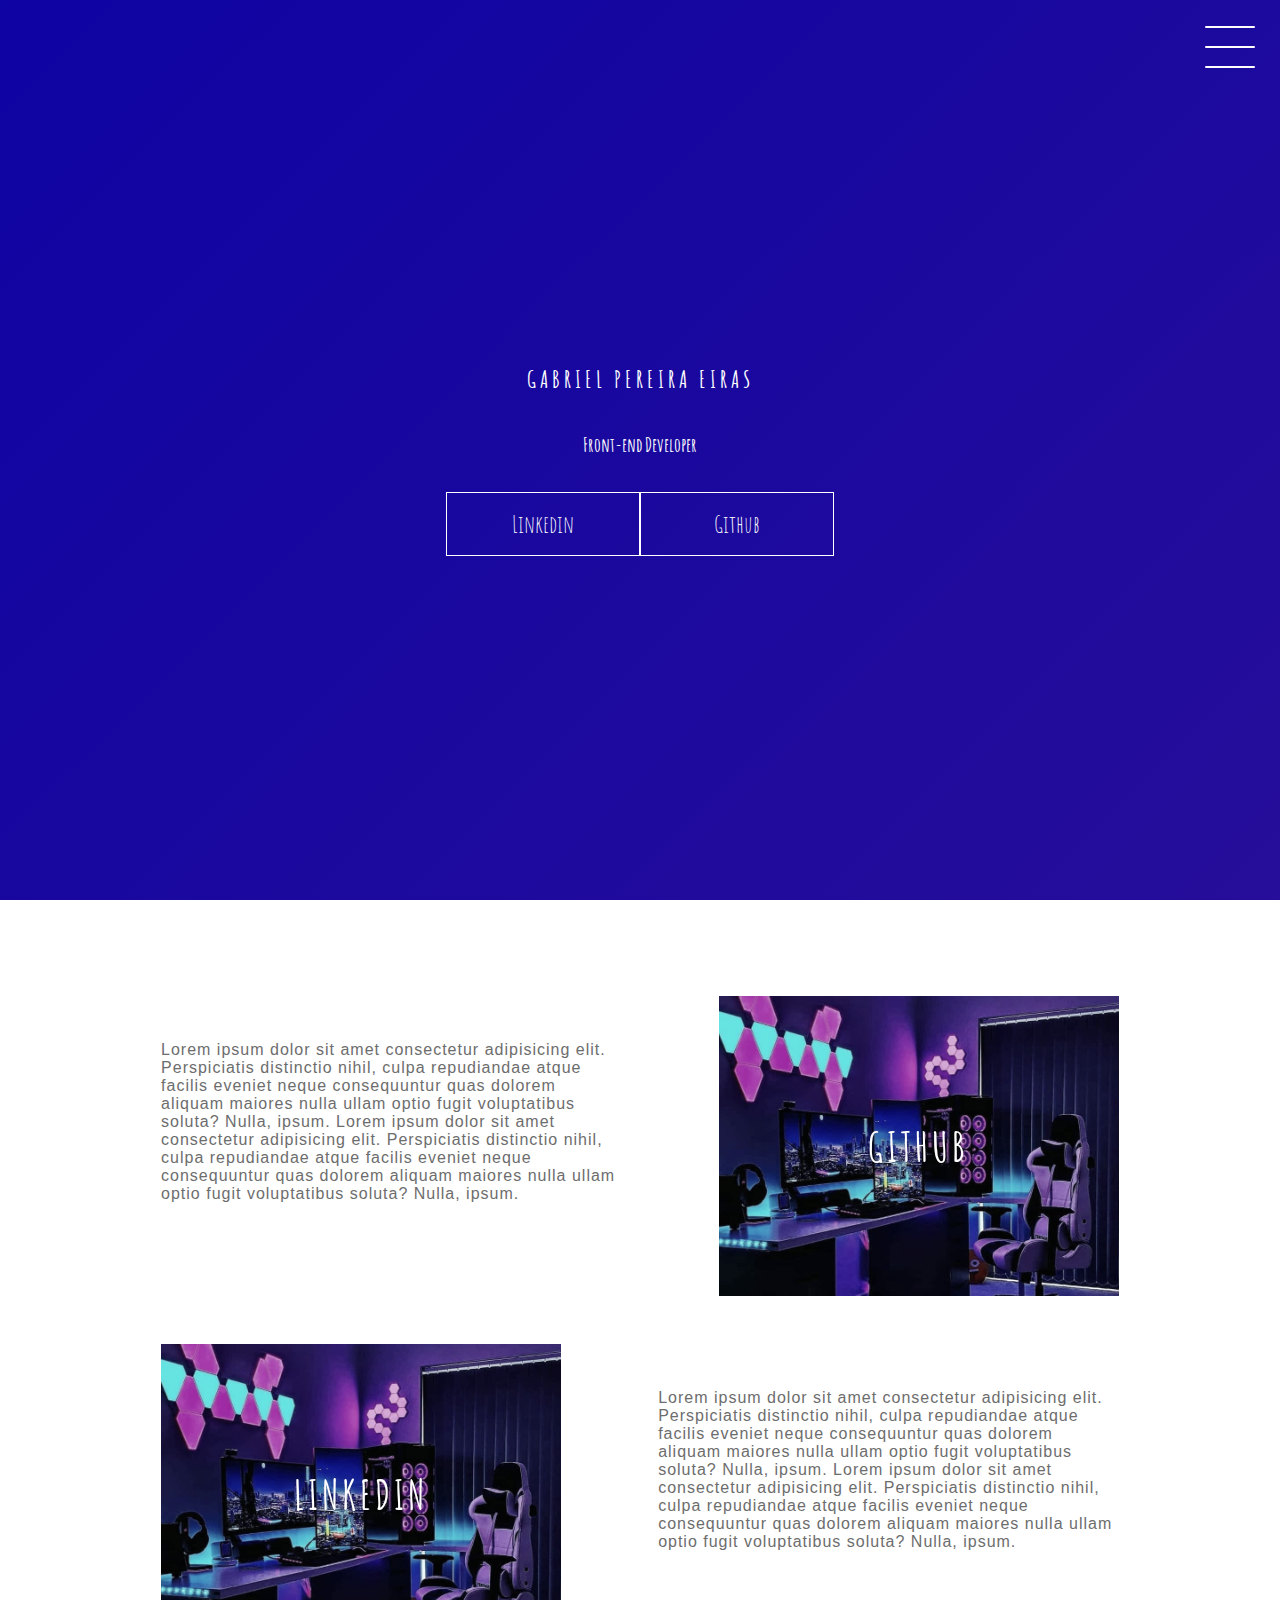
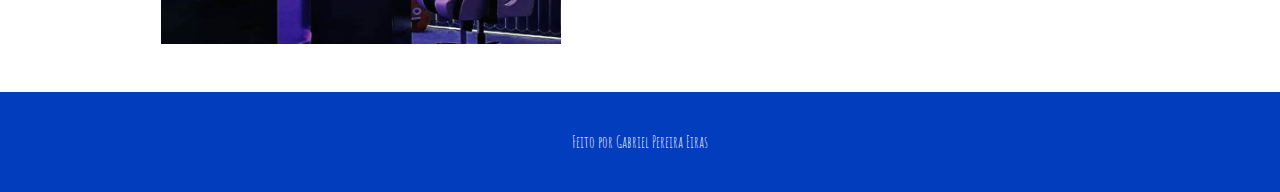
<file: index.html>
<!DOCTYPE html>
<html lang="en">

<head>
    <meta charset="UTF-8">
    <meta http-equiv="X-UA-Compatible" content="IE=edge">
    <meta name="viewport" content="width=device-width, initial-scale=1.0">
    <title>Document</title>
    <link rel="stylesheet" href="style.css">
</head>

<body>
    <header class="header-wrapper">
        <div class="header">
            <div class="checkbox-container">
                <div class="checkbox-wrapper">
                    <input type="checkbox" id="toggle">
                    <label class="checkbox" for="toggle">
                        <div class="trace"></div>
                        <div class="trace"></div>
                        <div class="trace"></div>
                    </label>
                    <div class="menu"></div>
                    <nav class="menu-items">
                        <ul>
                            <li>
                                <a href="#">Home</a>
                            </li>
                            <li>
                                <a href="#">Sobre</a>
                            </li>
                            <li>
                                <a href="#">Projetos</a>
                            </li>
                        </ul>
                    </nav>
                </div>
            </div>
        </div>
        <h2>Gabriel Pereira Eiras</h2>
        <h3>Front-end Developer</h3>
        <div class="social-media">
            <a href="https://www.linkedin.com/in/gabriel-pereira-lazaro-105341a9/">Linkedin</a>
            <a href="https://github.com/GabsPereiraDev">Github</a>
        </div>
    </header>

    
    <div class="container">
        <div class="card-container">
            <div class="card-text">Lorem ipsum dolor sit amet consectetur adipisicing elit. Perspiciatis distinctio
                nihil, culpa repudiandae atque facilis eveniet neque
                consequuntur quas dolorem aliquam maiores nulla ullam optio fugit voluptatibus soluta? Nulla, ipsum.
                Lorem ipsum dolor sit amet consectetur adipisicing elit. Perspiciatis distinctio nihil, culpa
                repudiandae atque facilis eveniet neque
                consequuntur quas dolorem aliquam maiores nulla ullam optio fugit voluptatibus soluta? Nulla, ipsum.
            </div>
            <div class="card">
                <div class="card-wrapper">
                    <h2>Github</h2>
                    <p>Veja meus projetos!</p>
                </div>
            </div>
        </div>

        <div class="card-container">
            <div class="card">
                <div class="card-wrapper">
                    <h2>Linkedin</h2>
                    <p>Vem ver minha carreira profissional!</p>
                </div>
            </div>
            <div class="card-text">Lorem ipsum dolor sit amet consectetur adipisicing elit. Perspiciatis distinctio
                nihil, culpa repudiandae atque facilis eveniet neque
                consequuntur quas dolorem aliquam maiores nulla ullam optio fugit voluptatibus soluta? Nulla, ipsum.
                Lorem ipsum dolor sit amet consectetur adipisicing elit. Perspiciatis distinctio nihil, culpa
                repudiandae atque facilis eveniet neque
                consequuntur quas dolorem aliquam maiores nulla ullam optio fugit voluptatibus soluta? Nulla, ipsum.
            </div>
        </div>

        
    </div>
    <footer class="footer">
        Feito por Gabriel Pereira Eiras
    </footer>
</body>

</html>
</file>
<file: style.css>
@import url('https://fonts.googleapis.com/css2?family=Amatic+SC&display=swap');

body {
    margin: 0;
    padding: 0;
    color: #ffffff;
    font-family: 'amatic sc', sans-serif;
}

/* HEADER */

.header-wrapper {
    height: 100vh;
    width: 100vw;
    background: linear-gradient(-45deg, #4649ec, #311fd6, #2e1197, #0e03a3);
    background-size: 400% 400%;
    display: flex;
    flex-direction: column;
    justify-content: center;
    align-items: center;
    animation: backgroundTransition 8s ease-in-out infinite;
    position: relative;
}

h1 {
    text-transform: uppercase;
    letter-spacing: 4px;
}

h2 {
    text-transform: uppercase;
    letter-spacing: 4px;
}

.social-media {
    margin-top: 1rem;
    display: flex;
}

.social-media a {
    text-decoration: none;
    color: #ffffff;
    font-size: 24px;
    padding: 1rem 4rem;
    border: 1px solid #ffffff;
    min-width: 4rem;
    display: flex;
    justify-content: center;
    align-items: center;
    transition: .5s cubic-bezier(0.55, 0.025, 0.675, 0.97);
}

a:hover {
    color: #2E1C2B;
    background-color: #ffffff;
}

@keyframes backgroundTransition {
    0% {
        background-position:  0% 80%;
    }
    50% {
        background-position: 80% 100%;
    }
    100% {
        background-position: 0% 90%;
    }
}

/* MENU HAMBURGUER */

.checkbox-container {
    display: flex;
    justify-content: center;
    align-items: center;
}

.checkbox {
    height: 100px;
    width: 100px;
    position: absolute;
    top: 0;
    right: 0;
    display: flex;
    justify-content: center;
    cursor: pointer;
    z-index: 9999;
    transition: 400ms ease-in-out 0s;
}

.checkbox .trace {
    width: 50px;
    height: 2px;
    background-color: white;
    position: absolute;
    border-radius: 4px;
    transition: 0.5s ease-in-out;
}

.checkbox .trace:nth-child(1) {
    top: 26px;
    transform: rotate(0);
}

.checkbox .trace:nth-child(2) {
    top: 46px;
    transform: rotate(0);
}

.checkbox .trace:nth-child(3) {
    top: 66px;
    transform: rotate(0);
}

#toggle {
    display: none;
}

/* MENU */

.menu {
    position: absolute;
    top: 28px;
    right: 30px;
    background: transparent;
    height: 40px;
    width: 40px;
    border-radius: 50%;
    box-shadow: 0px 0px 0px 0px white;
    z-index: -1;
    transition: 400ms ease-in-out 0s;
}

.menu-items {
    position: fixed;
    top: 0;
    left: 0;
    width: 100%;
    height: 100vh;
    display: flex;
    justify-content: center;
    align-items: center;
    z-index: 2;
    opacity: 0;
    visibility: hidden;
    transition: 400ms ease-in-out 0s;
}

.menu-items ul {
    list-style-type: none;
}

.menu-items ul li a{
    margin: 10px 0;
    color: #2e0cec;
    text-decoration: none;
    text-transform: uppercase;
    letter-spacing: 4px;
    font-size: 40px;
}

/* ANIMAÇÃO DO MENU */

#toggle:checked + .checkbox .trace:nth-child(1) {
    transform: rotate(45deg);
    background-color: #2E1C2B;
    top: 47px;
}

#toggle:checked + .checkbox .trace:nth-child(2) {
    transform:  translateX(-100px);
    width: 30px;
    visibility: hidden;
    opacity: 0;
}

#toggle:checked + .checkbox .trace:nth-child(3) {
    transform: rotate(-45deg);
    background-color: #2E1C2B;
    top: 48px;
}

#toggle:checked + .checkbox {
    background-color: white;
}

#toggle:checked ~ .menu{
    box-shadow: 0px 0px 0px 100vmax white;
    z-index: 1;
}

#toggle:checked ~ .menu-items{
    visibility: visible;
    opacity: 1;
}

/* CARDS */

.container {
    width: 100%;
    height: auto;
    display: flex;
    flex-direction: column;
    justify-content: space-evenly;
    align-items: center;
    margin: 3rem 0;
}

.card-container {
    display: flex;
    align-items: center;
    justify-content: space-evenly;
    width: 90%;
}

.card {
    height: 300px;
    width: 400px;
    margin: 3rem 0 0 0;
    background-image: url('./room.jpg');
    background-position: center;
    background-repeat: no-repeat;
    background-size: cover;
    display: flex;
    justify-content: center;
    align-items: center;
    filter: grayscale(0.5);
    color: white;
    cursor: pointer;
    transition: 0.3s;
}

.card-text {
    width: 40%;
    font-family: sans-serif;
    letter-spacing: 1px;
    color: rgb(109, 109, 109);
}

.card-wrapper {
    text-align: center;
    display: flex;
    flex-direction: column;
    justify-content: center;
    align-items: center;
    position: relative;
}

.card-wrapper::before {
    content: '';
    position: absolute;
    height: 100px;
    width: 100px;
    display: block;
    border: 1px solid white;
    opacity: 0;
    transition: 0.3s;
}

.card-wrapper h2 {
    font-size: 40px;
    text-transform: uppercase;
    letter-spacing: 4px;
    margin: 0;
    transition: 0.3s;
}

.card-wrapper p {
    font-size: 0;
    visibility: hidden;
    opacity: 0;
    font-weight: bold;
    text-transform: uppercase;
    transition: 0.3s;
}

.card:hover {
    filter: unset;
}

.card:hover > .card-wrapper::before {
    height: 250px;
    width: 350px;
    opacity: 1;
}

.card:hover > .card-wrapper p {
    opacity: 1;
    visibility: visible;
    font-size: 14px;
}

/* FOOTER */

.footer {
    width: 100%;
    height: 100px;
    background-color: #023dbd;
    display: flex;
    justify-content: center;
    align-items: center;
}

@media (max-width: 800px) {
    .social-media {
        display: flex;
        flex-direction: column;
    }

    .container {
        margin-top: 0;
    }

    .card-container {
        flex-direction: column;
    }

    .container .card-container:nth-child(1),
    .container .card-container:nth-child(3) {
        flex-direction: column-reverse;
    }

    .card {
        height: 250px;
        width: 250px;
    }

    .card-text {
        width: 90%;
        margin-top: 2rem;
        text-align: center;
    }

    .card:hover > .card-wrapper::before {
        height: 190px;
        width: 190px;
    }
}
</file>
